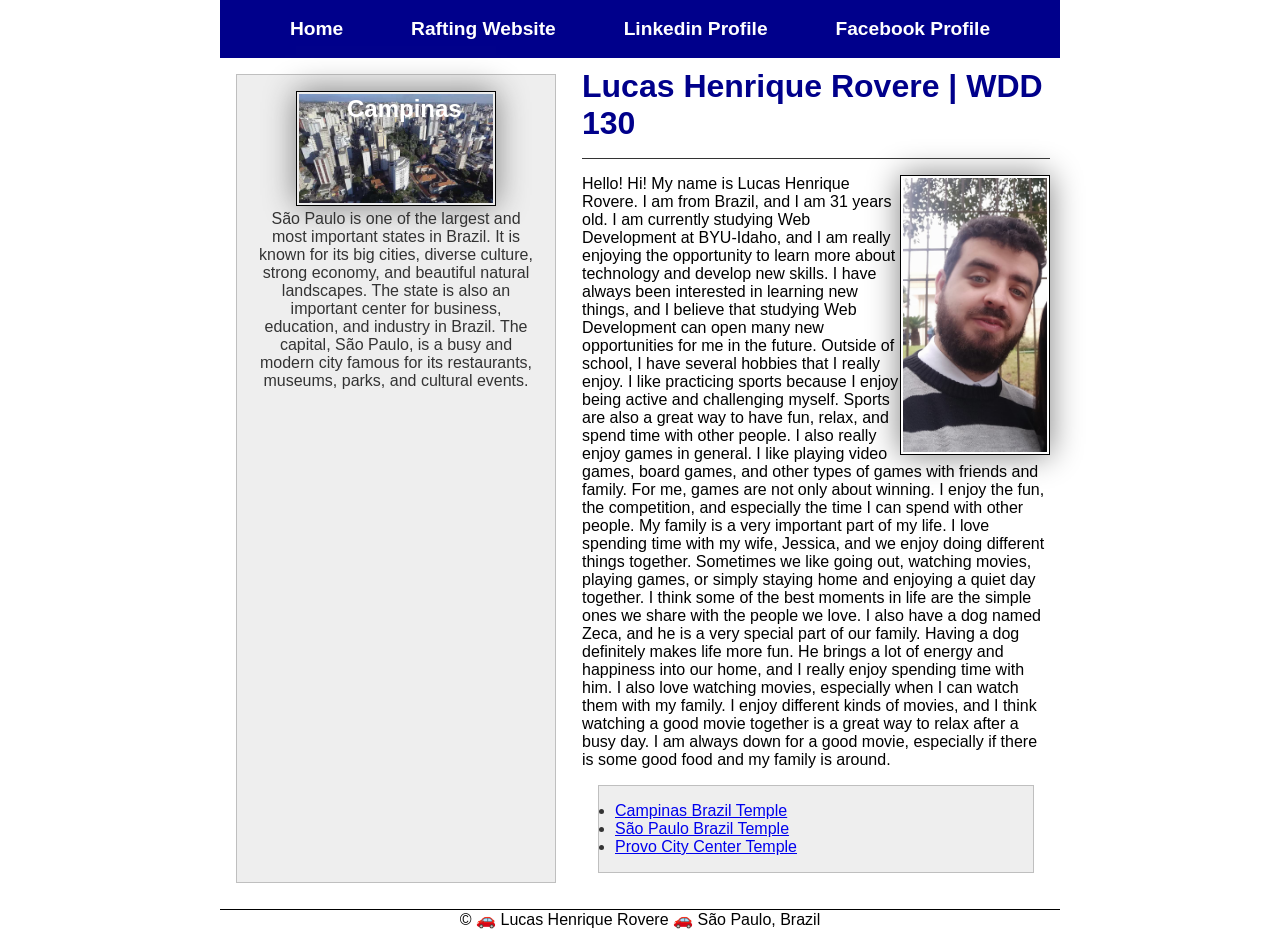
<file: index.html>
<!DOCTYPE html>
<html lang="en">
<head>
    <meta charset="UTF-8">
    <meta name="viewport" content="width=device-width, initial-scale=1.0">
    <title>Lucas Henrique Rovere | WDD 130</title>
    <meta name="description" content="Personal website of Lucas Henrique Rovere, a Web Development student at BYU-Idaho.">
    <meta name="author" content="Lucas Henrique Rovere">
    <link rel="stylesheet" href="styles/styles.css">
</head>
<body>
    <header>
<nav>
    <a href="#">Home</a>
    <a href="wwr/">Rafting Website</a>
    <a href="https://www.linkedin.com/feed/">Linkedin Profile</a>
    <a href="https://facebook.com.">Facebook Profile</a>
    
</nav>
    </header>
    <div class="grid">
        <main>
            <h1>Lucas Henrique Rovere | WDD 130</h1>
            <img src="images/profile.jpg" alt="Lucas Henrique Rovere">
            <p>
                Hello! Hi! My name is Lucas Henrique Rovere. I am from Brazil, and I am 31 years old. I am currently studying Web Development at BYU-Idaho, and I am really enjoying the opportunity to learn more about technology and develop new skills. I have always been interested in learning new things, and I believe that studying Web Development can open many new opportunities for me in the future.
                Outside of school, I have several hobbies that I really enjoy. I like practicing sports because I enjoy being active and challenging myself. Sports are also a great way to have fun, relax, and spend time with other people. I also really enjoy games in general. I like playing video games, board games, and other types of games with friends and family. For me, games are not only about winning. I enjoy the fun, the competition, and especially the time I can spend with other people.
                My family is a very important part of my life. I love spending time with my wife, Jessica, and we enjoy doing different things together. Sometimes we like going out, watching movies, playing games, or simply staying home and enjoying a quiet day together. I think some of the best moments in life are the simple ones we share with the people we love.
                I also have a dog named Zeca, and he is a very special part of our family. Having a dog definitely makes life more fun. He brings a lot of energy and happiness into our home, and I really enjoy spending time with him.
                I also love watching movies, especially when I can watch them with my family. I enjoy different kinds of movies, and I think watching a good movie together is a great way to relax after a busy day. I am always down for a good movie, especially if there is some good food and my family is around.

            </p>

            <ul class="box">
                <li>
                    <a href="https://www.churchofjesuschrist.org/temples/details/campinas-brazil-temple?lang=eng" target= "_blank">Campinas Brazil Temple </a>
                </li>

                <li>
                    <a href="https://www.churchofjesuschrist.org/temples/details/sao-paulo-brazil-temple?lang=eng" target="_blank" >São Paulo Brazil Temple </a>
                </li>

                <li>
                    <a href="https://www.churchofjesuschrist.org/temples/details/provo-city-center-temple?lang=eng" target="_blank" >Provo City Center Temple</a>
                </li>
            </ul>

        </main>
        <aside class="box">
            <h2>Campinas</h2>
            <img src="images/campinas.jpg" alt="View of Campinas city in São Paulo, Brazil" >
            <p> São Paulo is one of the largest and most important states in Brazil. It is known for its big cities, diverse culture, strong economy, and beautiful natural landscapes. The state is also an important center for business, education, and industry in Brazil. The capital, São Paulo, is a busy and modern city famous for its restaurants, museums, parks, and cultural events.</p>
        </aside>
    </div>
    <footer>
<p>© 🚗 Lucas Henrique Rovere 🚗 São Paulo, Brazil</p>
    </footer>


</body>
</html>
</file>
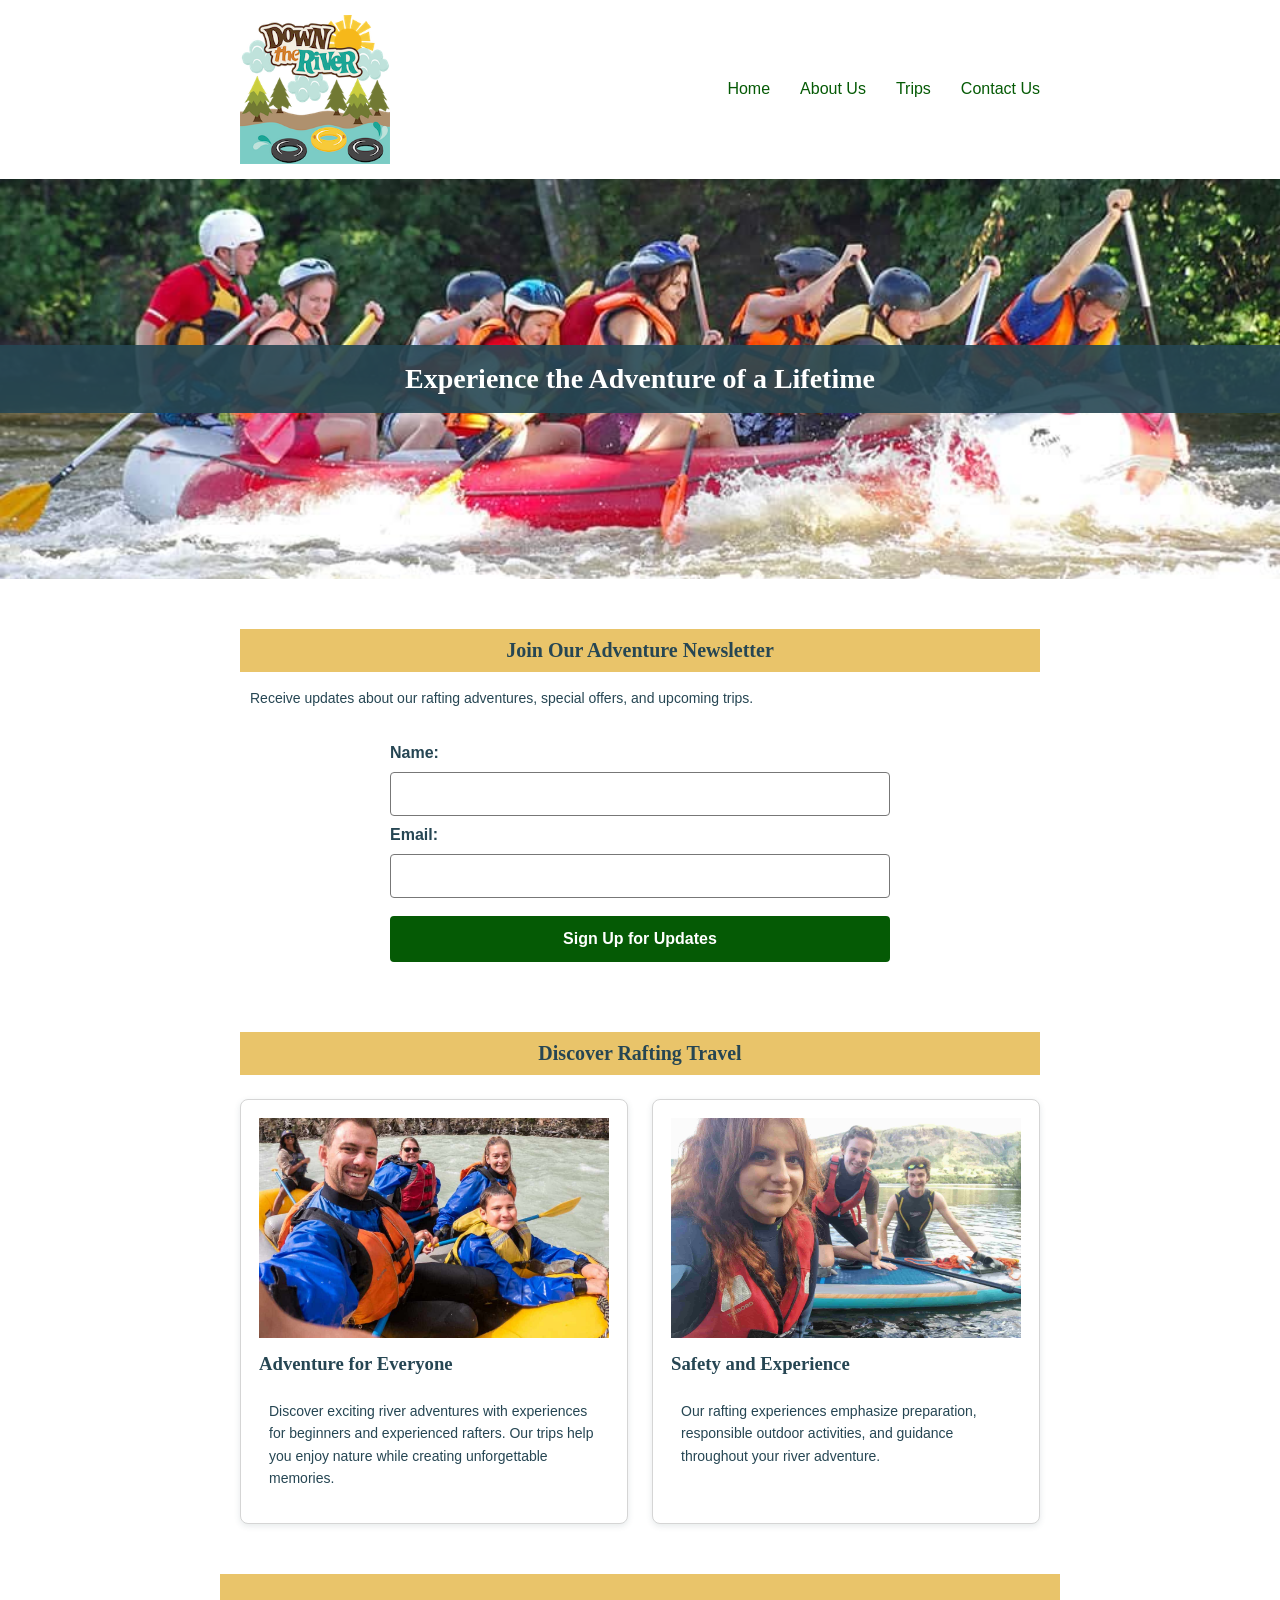
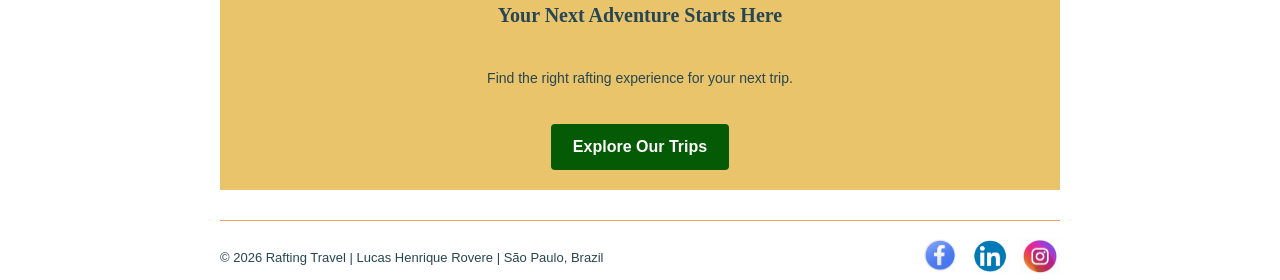
<file: wwr/index.html>
<!DOCTYPE html>
<html lang="en">

<head>
    <meta charset="UTF-8">
    <meta name="viewport" content="width=device-width, initial-scale=1.0">

    <title>Home | Rafting Travel</title>

    <meta name="description"
        content="Discover exciting white water rafting adventures with Rafting Travel. Explore our trips and plan your next river adventure.">

    <meta name="author" content="Lucas Henrique Rovere">

    <link rel="stylesheet" href="styles/rafting.css">
</head>

<body>

    <header>
        <img src="images/rafting-icon.png" alt="Rafting Travel logo">

        <nav>
            <ul>
                <li><a href="index.html">Home</a></li>
                <li><a href="about.html">About Us</a></li>
                <li><a href="trips.html">Trips</a></li>
                <li><a href="contact.html">Contact Us</a></li>
            </ul>
        </nav>
    </header>

        <!-- Hero section -->
<div class="hero">
    <img src="images/rafting-home.jpg"
        alt="A group enjoying a white water rafting adventure">

    <h1>Experience the Adventure of a Lifetime</h1>
</div>

<main>

        <!-- Newsletter section -->
        <section class="newsletter">
            <h2>Join Our Adventure Newsletter</h2>

            <p>
                Receive updates about our rafting adventures,
                special offers, and upcoming trips.
            </p>

            <form action="#" method="get">
                <label for="newsletter-name">Name:</label>
                <input type="text" id="newsletter-name"
                    name="name" autocomplete="name" required>

                <label for="newsletter-email">Email:</label>
                <input type="email" id="newsletter-email"
                    name="email" autocomplete="email" required>

                <button type="submit">Sign Up for Updates</button>
            </form>
        </section>

        <!-- Company content -->
        <section class="home-content">
            <h2>Discover Rafting Travel</h2>

            <div class="home-grid">

                <article>
                    <img src="images/employee1.jpg"
                        alt="A rafting guide ready to lead an adventure">

                    <h3>Adventure for Everyone</h3>

                    <p>
                        Discover exciting river adventures with
                        experiences for beginners and experienced
                        rafters. Our trips help you enjoy nature
                        while creating unforgettable memories.
                    </p>
                </article>

                <article>
                    <img src="images/employee2.jpg"
                        alt="A rafting guide helping keep visitors safe">

                    <h3>Safety and Experience</h3>

                    <p>
                        Our rafting experiences emphasize preparation,
                        responsible outdoor activities, and guidance
                        throughout your river adventure.
                    </p>
                </article>

            </div>
        </section>

        <!-- Call to action -->
        <section class="home-cta">
            <h2>Your Next Adventure Starts Here</h2>

            <p>
                Find the right rafting experience for your next trip.
            </p>

            <a href="trips.html" class="cta-button">
                Explore Our Trips
            </a>
        </section>

    </main>

    <footer>
        <p>© 2026 Rafting Travel | Lucas Henrique Rovere | São Paulo, Brazil</p>

        <nav class="socialmedia">
            <a href="https://facebook.com">
                <img src="images/facebook.jpg" alt="Facebook">
            </a>

            <a href="https://linkedin.com">
                <img src="images/linkedin.jpg" alt="LinkedIn">
            </a>

            <a href="https://instagram.com">
                <img src="images/instagram.jpg" alt="Instagram">
            </a>
        </nav>
    </footer>

</body>

</html>
</file>
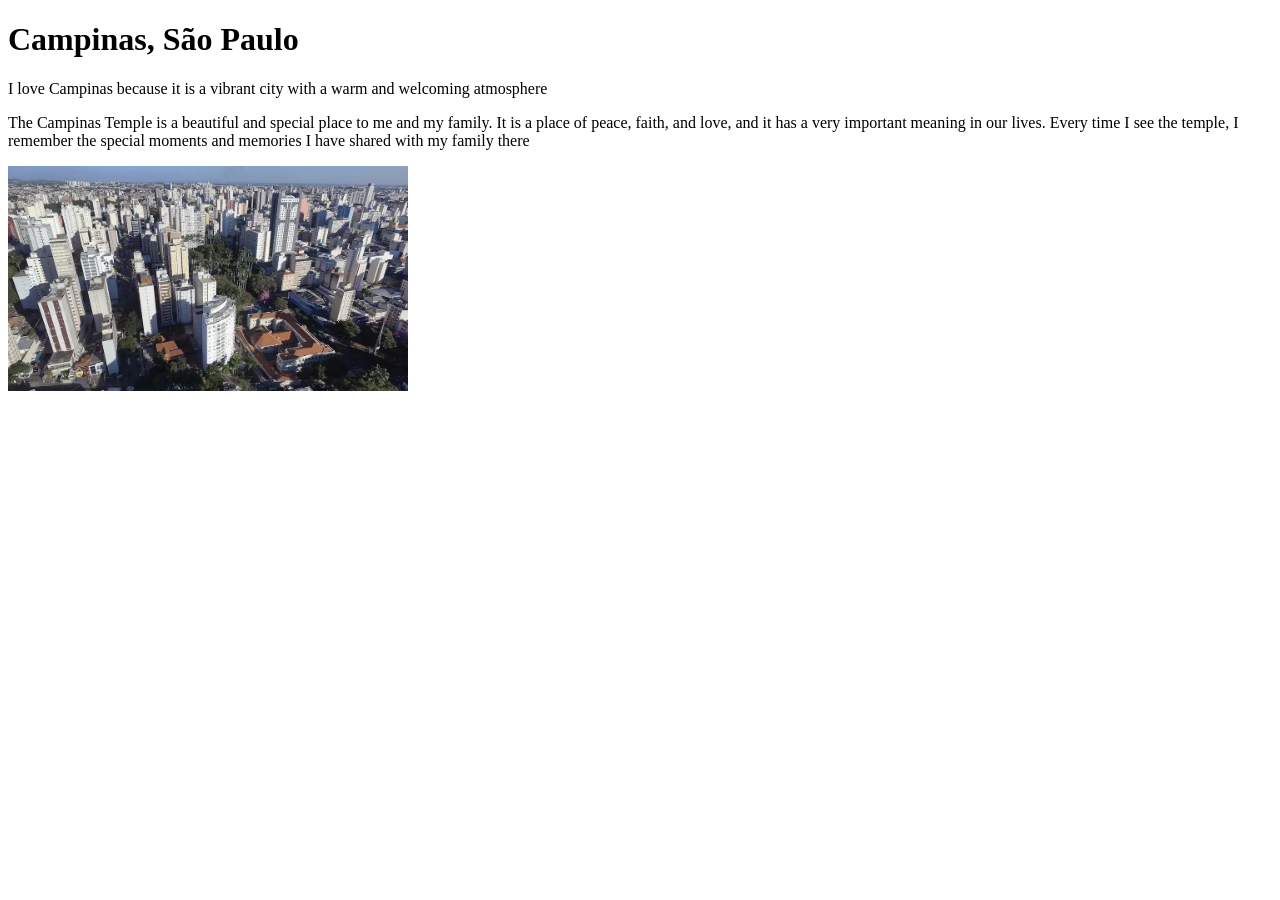
<file: week01/Favorite-city.html>
<!DOCTYPE html>
<html lang="en">

<head>
    <meta charset="UTF-8">
    <meta name="viewport" content="width=device-width, initial-scale=1.0">
    <title>Wdd130 | My Favorite City</title>
</head>

<body>
    <h1>
        Campinas, São Paulo
    </h1>
    <p>
        I love Campinas because it is a vibrant city with a warm and welcoming atmosphere
    </p>
    <p>
        The Campinas Temple is a beautiful and special place to me and my family. It is a place of
        peace,
        faith, and love, and it has a very important meaning in our lives. Every time I see the
        temple, I
        remember the special moments and memories I have shared with my family there
    </p>
    <img src="images/Campinas.webp" alt="Campinas São Paulo" width="400">
</body>

</html>
</file>
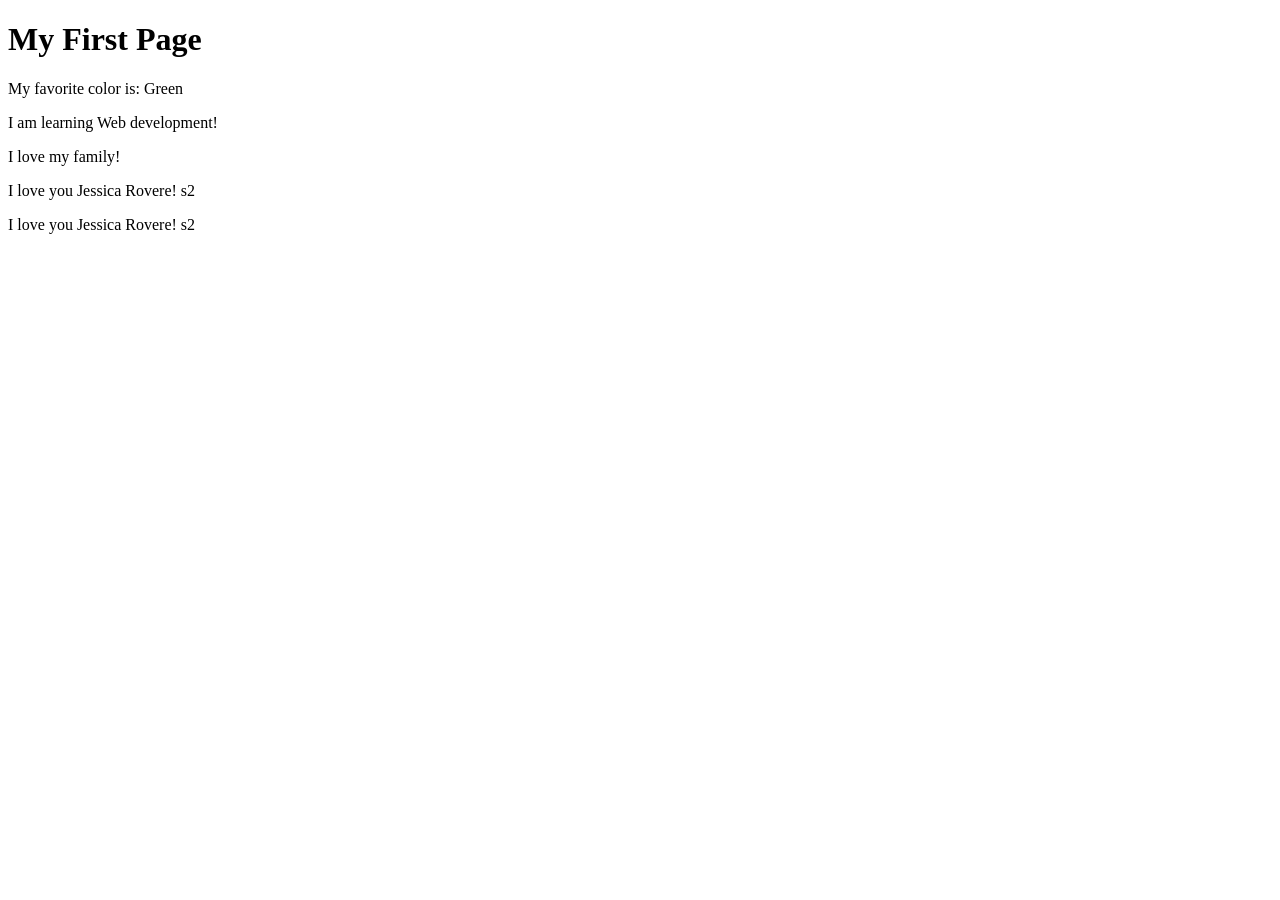
<file: week01/first-page.html>
<!DOCTYPE html>
<html lang="en">

<head>
    <meta charset="UTF-8">
    <meta name="viewport" content="width=device-width, initial-scale=1.0">
    <title>My First Page</title>
</head>

<body>
    <h1>My First Page</h1>
    <p>My favorite color is: Green </p>
    <p>I am learning Web development! </p>
    <p>I love my family! </p>
    <p>I love you Jessica Rovere! s2 </p>
    <p>I love you Jessica Rovere! s2 </p>
</body>

</html>
</file>
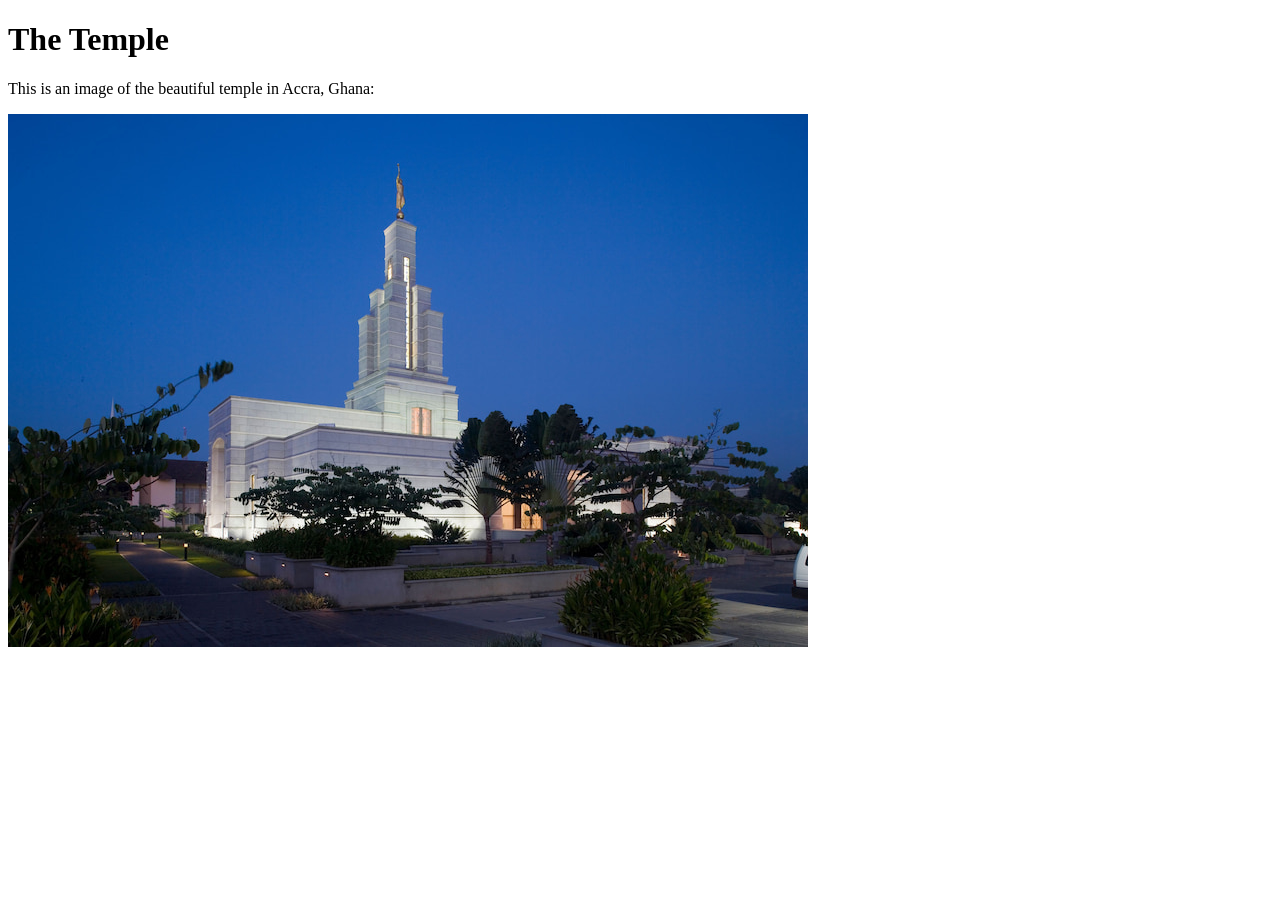
<file: week01/images-solution.html>
<!DOCTYPE html>
<html lang="en">
<head>
    <meta charset="UTF-8">
    <meta name="viewport" content="width=device-width, initial-scale=1.0">
    <title>Temple Image</title>
</head>
<body>
    <h1>The Temple</h1>
    <p>This is an image of the beautiful temple in Accra, Ghana:</p>
    <img src="images/temple-small.jpg" alt="The Accra Ghana Temple">
    
</body>
</html>
</file>
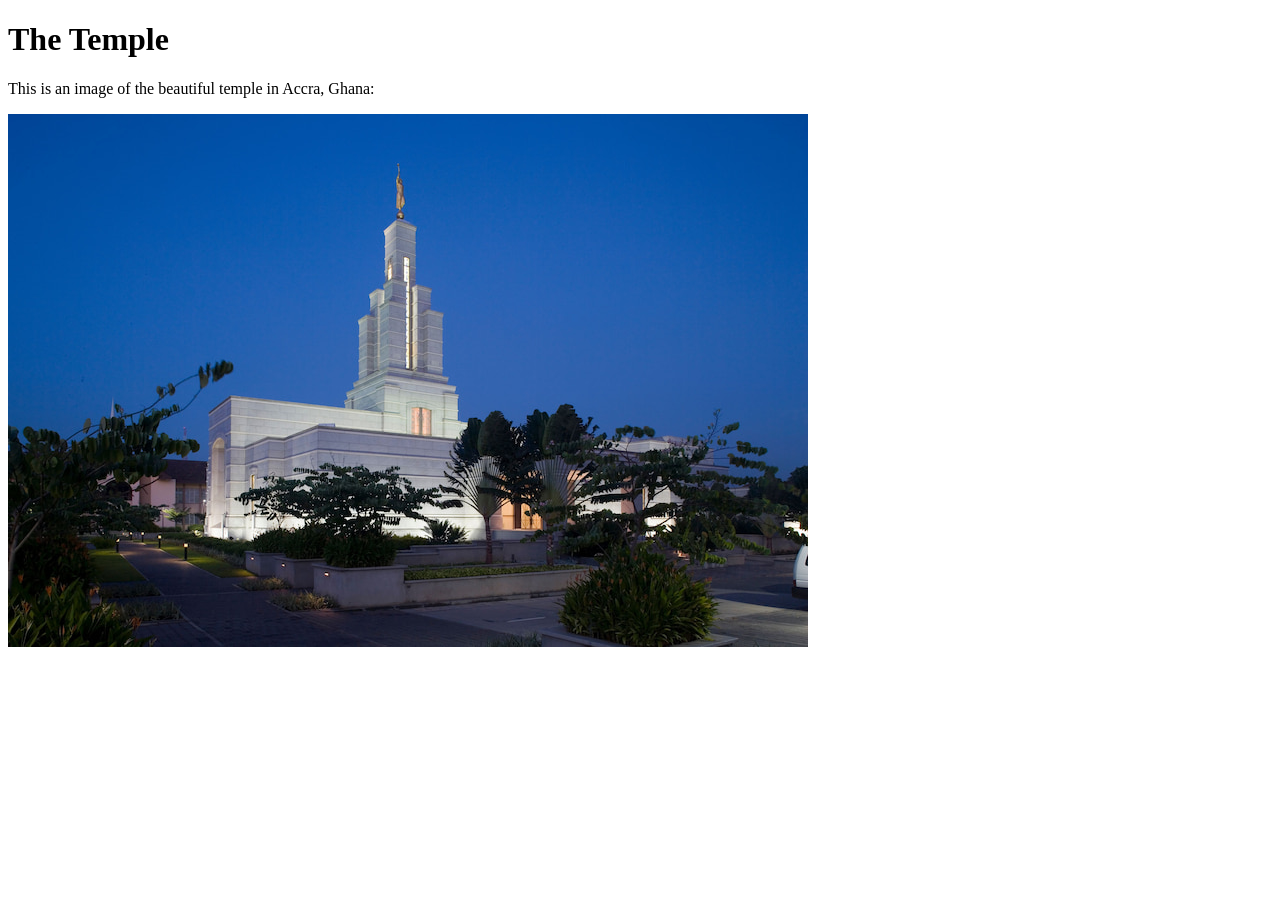
<file: week01/images.html>
<!DOCTYPE html>
<html lang="en">

<head>
    <meta charset="UTF-8">
    <meta name="viewport" content="width=device-width, initial-scale=1.0">
    <title>Temple Image</title>
</head>

<body>
    <h1>The Temple</h1>
    <p>This is an image of the beautiful temple in Accra, Ghana:</p>
    <img src="images/temple-small.jpg" alt="The Accra Ghana Temple">

</body>

</html>
</file>
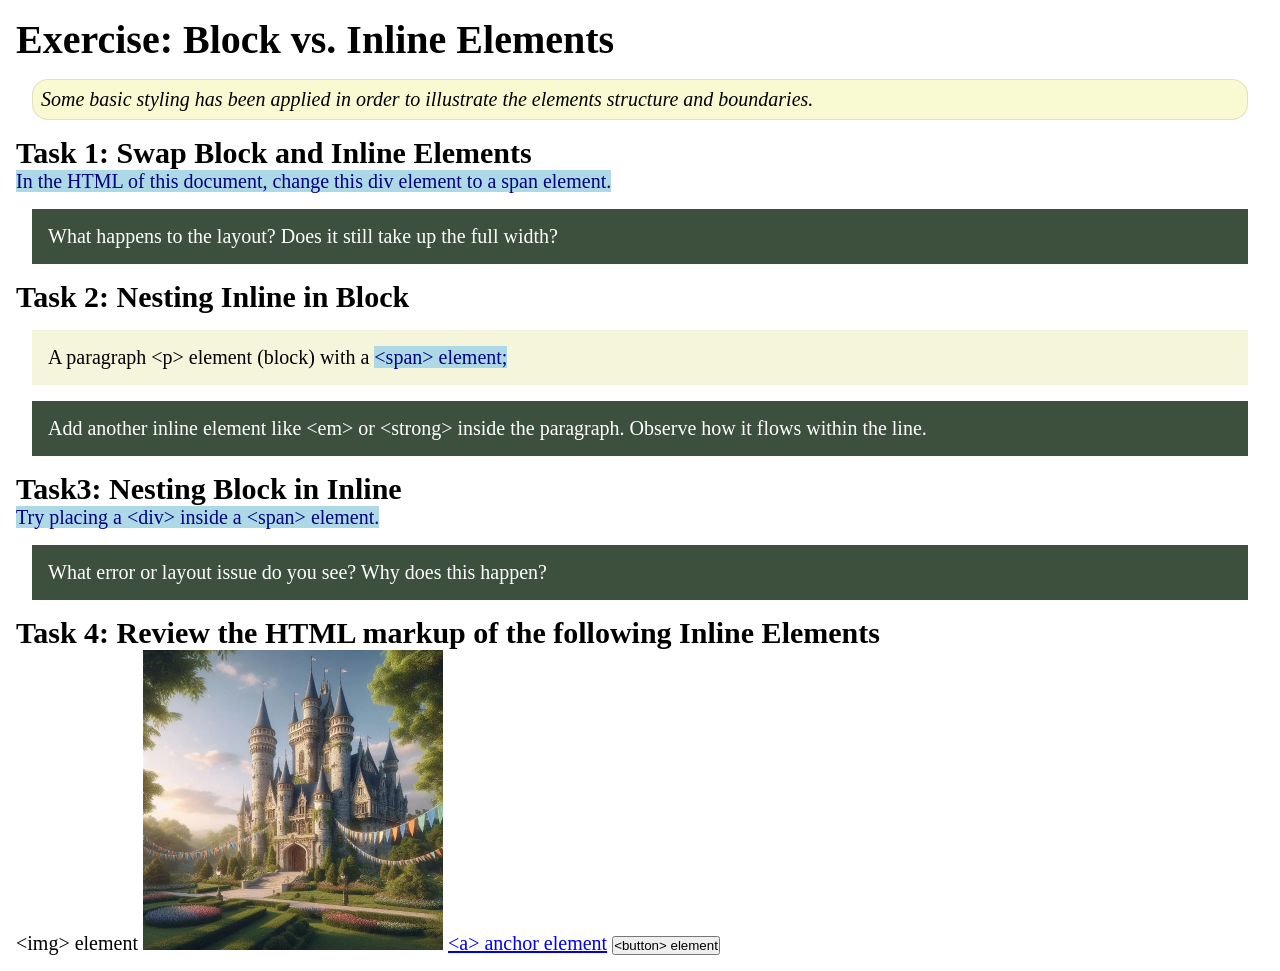
<file: week02/block-vs-inline.html>
<!DOCTYPE html>
<html lang="en">

<head>
    <meta charset="UTF-8">
    <meta name="viewport" content="width=device-width, initial-scale=1.0">
    <title>Exercise: Block vs. Inline Elements</title>
    <link rel="stylesheet" href="styles/block-vs-inline.css">
</head>

<body>
    <main>
        <h1>Exercise: Block vs. Inline Elements</h1>
        <p class="note">Some basic styling has been applied in order to illustrate the elements structure and
            boundaries.</p>

        <h2>Task 1: Swap Block and Inline Elements</h2>
        <span>In the HTML of this document, change this div element to a span element.</span>

        <p class="question">What happens to the layout? Does it still take up the full width?</p>

        <h2>Task 2: Nesting Inline in Block</h2>
        <p>A paragraph &lt;p&gt; element (block) with a <span>&lt;span&gt; element;</span></p>
        <p class="question">Add another inline element like &lt;em&gt; or &lt;strong&gt; inside the paragraph. Observe
            how it flows within the line.</p>

        <h2>Task3: Nesting Block in Inline</h2>
        <span>Try placing a &lt;div&gt; inside a &lt;span&gt; element.</span>
            <p class="question">What error or layout issue do you see? Why does this happen?</p>


            <h2>Task 4: Review the HTML markup of the following Inline Elements</h2>
        &lt;img&gt; element
        <img src="images/castle.webp" alt="placeholder image (images are inline)" width="300" height="300">
        <a href="https://churchofjesuschrist.org">&lt;a&gt; anchor element</a>
        <button type="button">&lt;button&gt; element</button>
    </main>
</body>

</html>
</file>
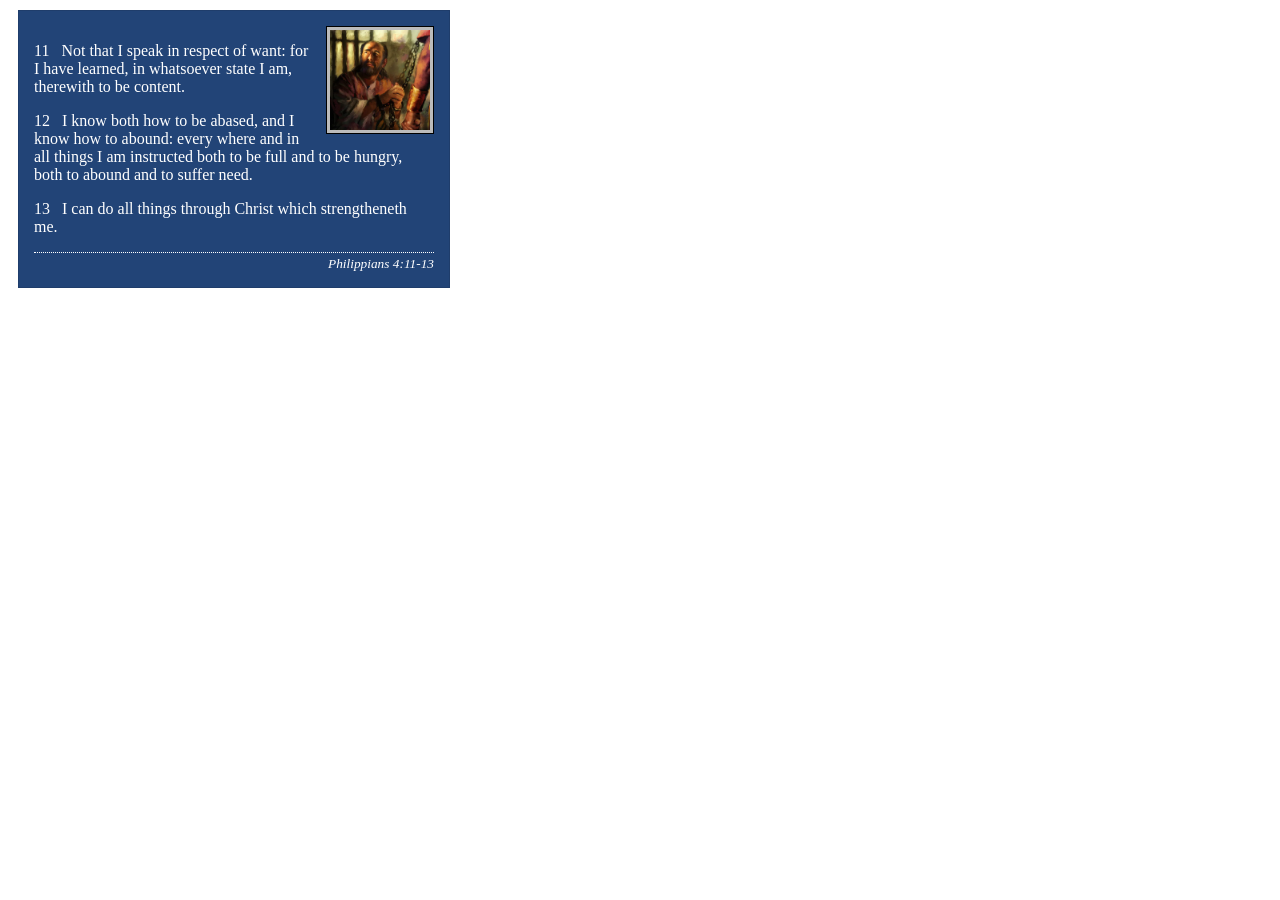
<file: week02/box-model-solution.html>
<!DOCTYPE html>
<html lang="en">
<head>
    <meta charset="UTF-8">
    <meta name="viewport" content="width=device-width, initial-scale=1.0">
    <title>Box Model Activity</title>
    <link rel="stylesheet" href="styles/box-model-solution.css">
</head>
<body>
    <main>
        <div class="callout">
            <img src="images/apostle-paul-imprisoned.webp" alt="Paul the Apostle - Imprisoned in Rome" width="200" height="200">
            <blockquote>
                <p>11 &nbsp; Not that I speak in respect of want: for I have learned, in whatsoever state I am, therewith to be content.</p>
                <p>12 &nbsp; I know both how to be abased, and I know how to abound: every where and in all things I am instructed both to be full and to be hungry, both to abound and to suffer need.</p>
                <p>13 &nbsp; I can do all things through Christ which strengtheneth me.</p>
            </blockquote>
            <cite>Philippians 4:11-13</cite>
        </div>
    </main>
</body>
</html>
</file>
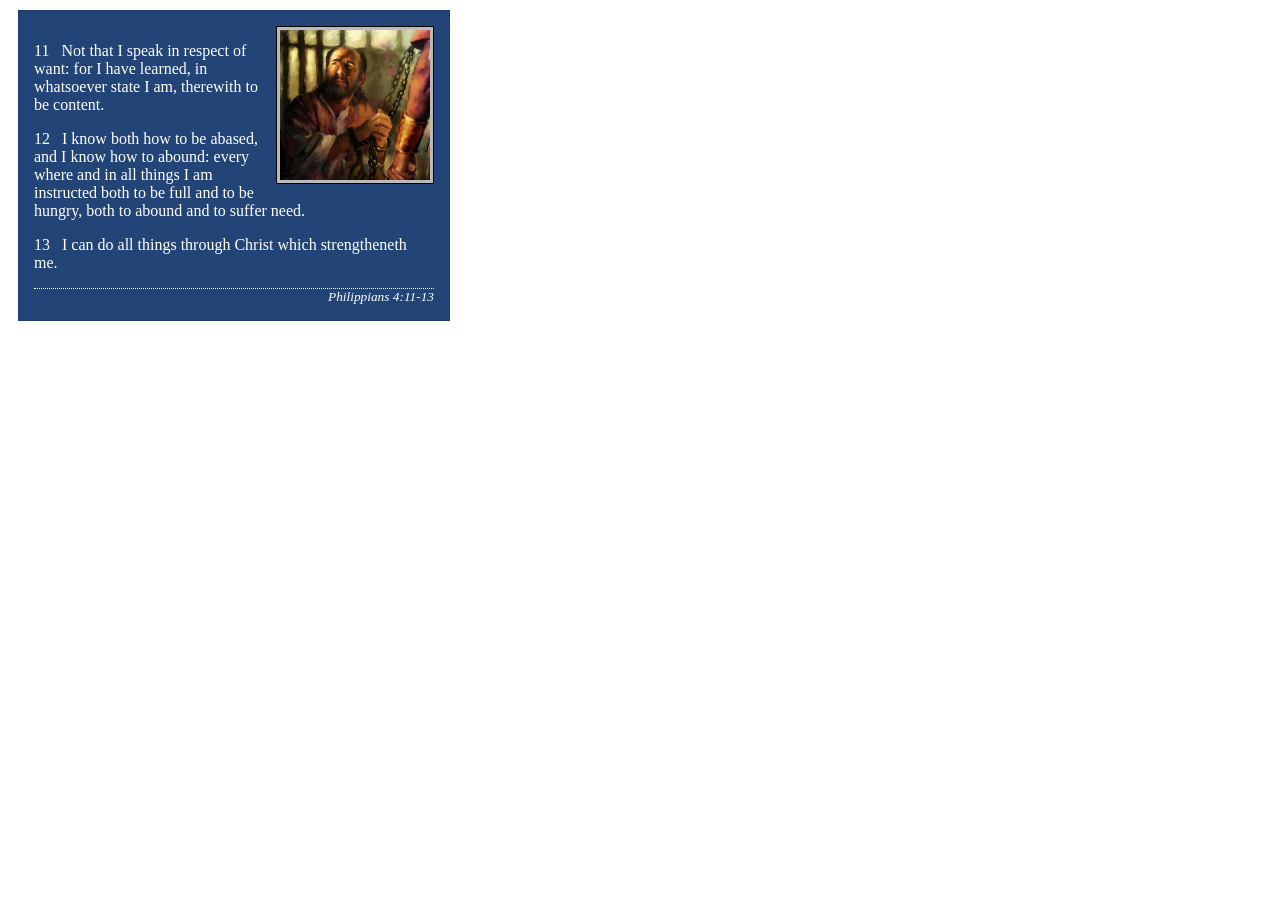
<file: week02/box-model.html>
<!DOCTYPE html>
<html lang="en">
<head>
    <meta charset="UTF-8">
    <meta name="viewport" content="width=device-width, initial-scale=1.0">
    <title>Box Model Activity</title>
    <link rel="stylesheet" href="styles/box-model.css">
</head>
<body>
    <main>
        <div class="callout">
            <img src="images/apostle-paul-imprisoned.webp" alt="Paul the Apostle - Imprisoned in Rome" width="200" height="200">
            <blockquote>
                <p>11 &nbsp; Not that I speak in respect of want: for I have learned, in whatsoever state I am, therewith to be content.</p>
                <p>12 &nbsp; I know both how to be abased, and I know how to abound: every where and in all things I am instructed both to be full and to be hungry, both to abound and to suffer need.</p>
                <p>13 &nbsp; I can do all things through Christ which strengtheneth me.</p>
            </blockquote>
            <cite>Philippians 4:11-13</cite>
        </div>
    </main>
</body>
</html>
</file>
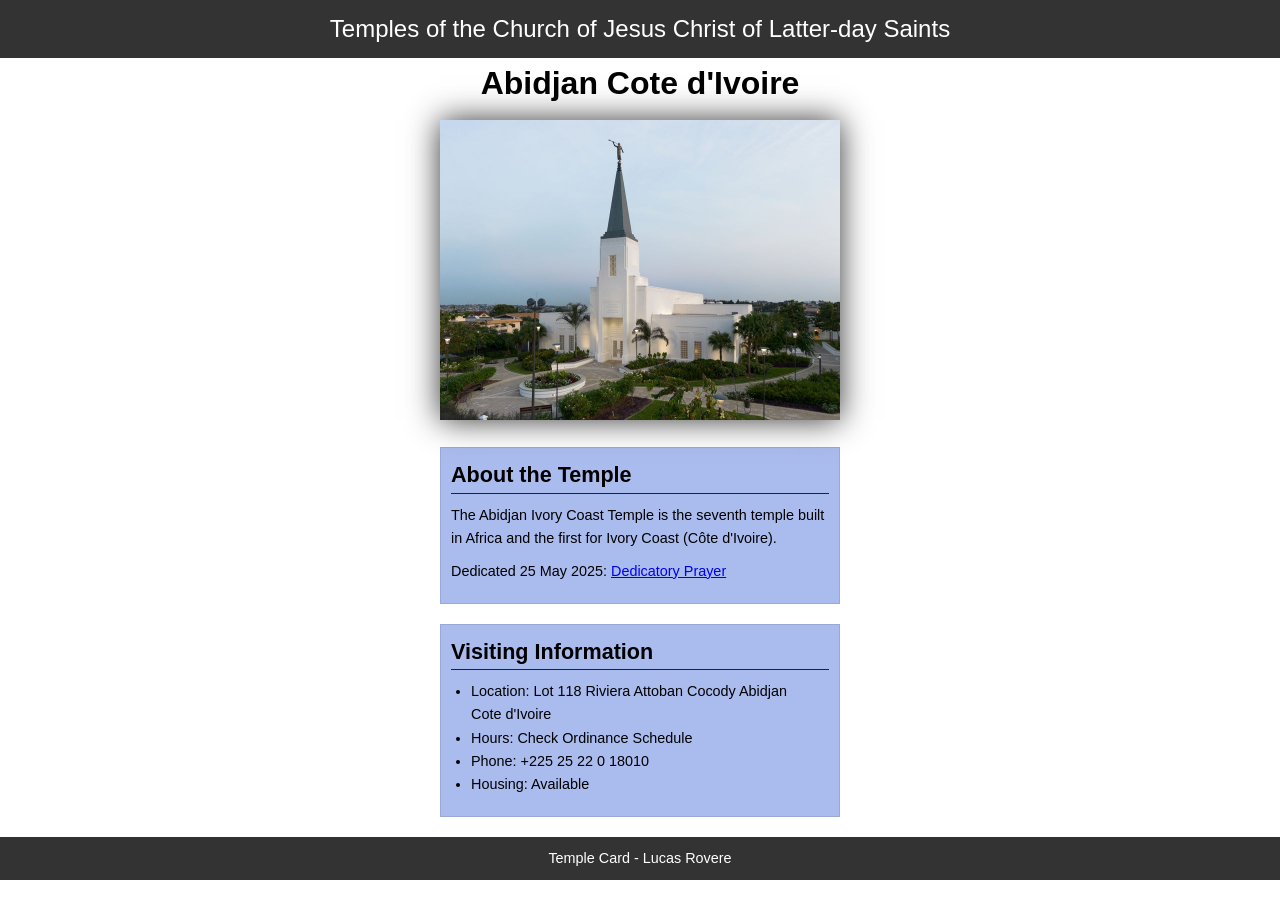
<file: week02/temple.html>
<!DOCTYPE html>
<html lang="en">

<head>
    <meta charset="UTF-8">
    <meta name="viewport" content="width=device-width, initial-scale=1.0">
    <title>Temple Card - Abidjan Cote d'Ivoire</title>
    <link rel="stylesheet" href="styles/temple.css">
    
</style>
</head>

<body>
    <header>
        <p>Temples of the Church of Jesus Christ of Latter-day Saints</p>
    </header>
    <main>
        <h1>Abidjan Cote d'Ivoire</h1>
        <picture>
            <img src="images/abidjan-ivory-coast.jpeg" alt="Abidjan Cote d'Ivoire Temple">
        </picture>
        <section>
            <h2>About the Temple</h2>
            <p>The Abidjan Ivory Coast Temple is the seventh temple built in Africa and the first for Ivory Coast (Côte
                d'Ivoire).</p>
            <p>Dedicated 25 May 2025: <a
                    href="https://www.churchofjesuschrist.org/temples/dedicatory-prayer/abidjan-ivory-coast-temple/2025-05-25?lang=eng"
                    target="_blank" rel="noopener noreferrer">Dedicatory Prayer</a></p>
        </section>
        <section>
            <h2>Visiting Information</h2>
            <ul>
                <li>Location: Lot 118 Riviera Attoban Cocody Abidjan Cote d'Ivoire</li>
                <li>Hours: Check Ordinance Schedule</li>
                <li>Phone: +225 25 22 0 18010</li>
                <li>Housing: Available</li>
            </ul>
        </section>
    </main>
    <footer>
        <p>Temple Card - Lucas Rovere</p>
    </footer>
</body>

</html>
</file>
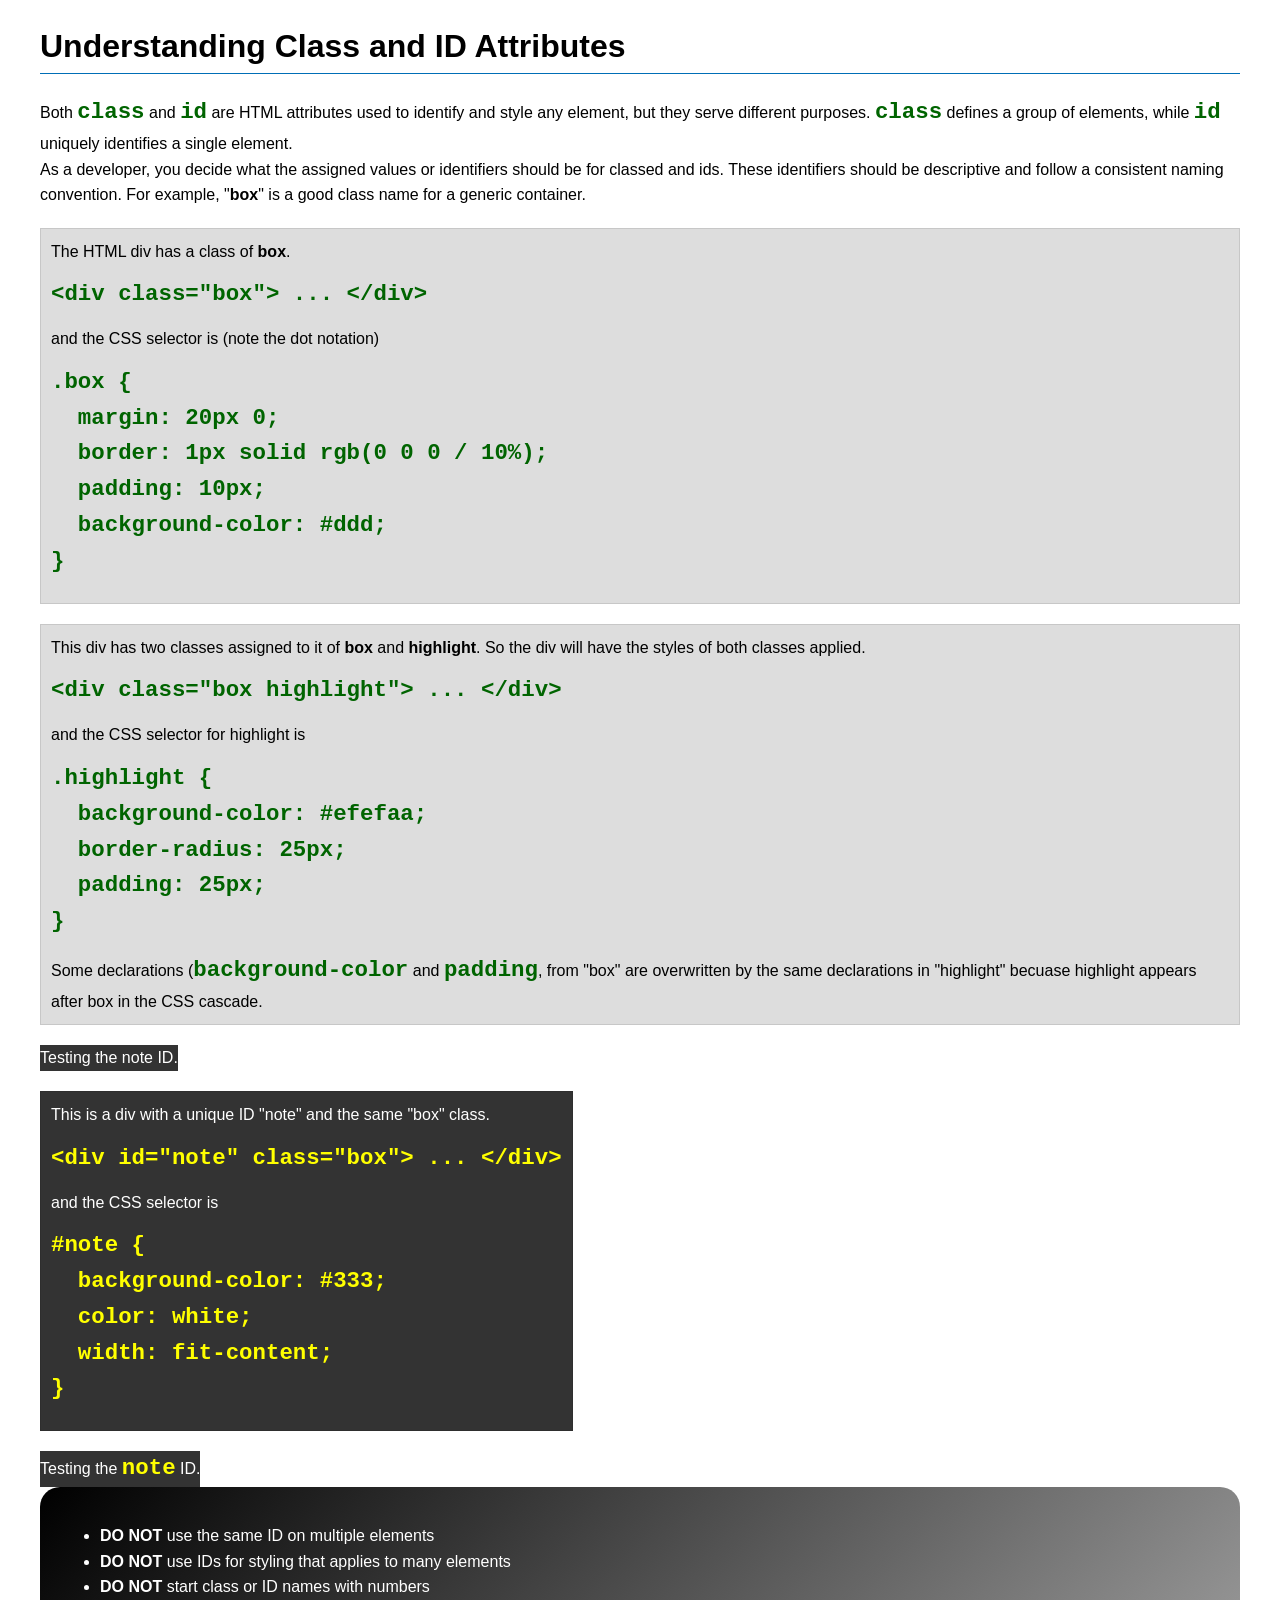
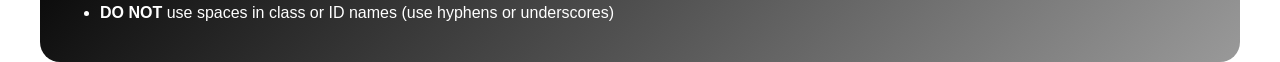
<file: week03/class-and-id.html>
<!DOCTYPE html>
<html lang="en">

<head>
    <meta charset="UTF-8">
    <meta name="viewport" content="width=device-width, initial-scale=1.0">
    <title>Class vs ID Attributes</title>
    <link rel="stylesheet" href="styles/class-and-id.css">
</head>

<body>
    <h1>Understanding Class and ID Attributes</h1>
    <p>Both <code>class</code> and <code>id</code> are HTML attributes used to identify and style any element, but they
        serve different purposes. <code>class</code> defines a group of elements, while <code>id</code> uniquely
        identifies a single element.</p>
    <p>As a developer, you decide what the assigned values or identifiers should be for classed and ids. These
        identifiers should be
        descriptive and follow a consistent naming convention. For example, "<strong>box</strong>" is a good class name
        for a generic container.</p>
    <div class="box">
        <p>The HTML div has a class of <strong>box</strong>.</p>
        <pre><code class="html">&lt;div class="box"&gt; ... &lt;/div&gt;</code></pre>
        and the CSS selector is (note the dot notation)
        <pre><code class="css">.box {
  margin: 20px 0;
  border: 1px solid rgb(0 0 0 / 10%);
  padding: 10px;
  background-color: #ddd; 
}</code></pre>
    </div>

<div class="box">
        <p>This div has two classes assigned to it of <strong>box</strong> and <strong>highlight</strong>. So the div
            will have the styles of both classes applied.</p>
        <pre><code class="html">&lt;div class="box highlight"&gt; ... &lt;/div&gt;</code></pre>
        and the CSS selector for highlight is
        <pre><code class="css">.highlight {
  background-color: #efefaa;
  border-radius: 25px;
  padding: 25px;
}</code></pre>
<p>Some declarations (<code>background-color</code> and <code>padding</code>, from "box" are overwritten by the same declarations in "highlight" becuase highlight appears after box in the CSS cascade.</p>
    </div>

<div id="note">
  <p>Testing the note ID.</p>
</div>

    <div id="note" class="box">
        <p>This is a div with a unique ID "note" and the same "box" class.</p>
        <pre><code class="html">&lt;div id="note" class="box"&gt; ... &lt;/div&gt;</code></pre>
        and the CSS selector is
        <pre><code class="css">#note {
  background-color: #333;
  color: white;
  width: fit-content;
}</code></pre>
    </div>

    <div id="note">
        <p>Testing the <code>note</code> ID.</p>
    </div>

    <section id="best-practice">
        <ul>
            <li><strong>DO NOT</strong> use the same ID on multiple elements</li>
            <li><strong>DO NOT</strong> use IDs for styling that applies to many elements</li>
            <li><strong>DO NOT</strong> start class or ID names with numbers</li>
            <li><strong>DO NOT</strong> use spaces in class or ID names (use hyphens or underscores)</li>
        </ul>
    </section>




</body>

</html>
</file>
<file: styles/styles.css>
* {
  margin: 0;
  padding: 0;
  box-sizing: border-box;
}

:root {
  --heading-background-color: #f06;
  --heading-text-color: #333;
  --heading-font: 'Montserrat', Helvetica, sans-serif;
  --padding: 1rem;
  --border: 1px solid rgb(0 0 0 / 0.1);
  --dark-blue: darkblue;
  --white: white;
  --black: #000;
  --gray: gray;
  --light-gray: #eee;
}

body {
  font-family: Arial, Helvetica, sans-serif;
}

header, footer, .grid {
  max-width: 840px;
  margin: 0 auto;
}

.grid {
  display: grid;
  grid-template-columns: 1fr 2fr;
}

main {
  padding: 10px;
}

nav {
  background-color: var(--dark-blue);
  padding: 10px;
  display: flex;
  justify-content: space-evenly;
  align-items: center;
}

nav a {
  color: var(--white);
  display: block;
  padding: 20px;
  text-decoration: none;
  padding: 0.5rem;
  font-size: 1.2rem;
  font-weight: 700;
}

h1 {
  color: var(--dark-blue);
  border-bottom: 1px solid #333;
  padding-bottom: 1rem;
  margin-bottom: 1rem;

}

img {
  width: 150px;
  height: auto;
  border: 1px solid var(--black);
  padding: 2px;
  box-shadow: 0 0 30px var(--gray);
}

p {
  padding: 0;
}

main {
  max-width: 840px;
  padding: 10px;
}

main img {
  width: 150px;
  height: auto;
  border: 1px solid var(--black);
  padding: 2px;
  box-shadow: 0 0 30px var(--gray);
  float: right;
}

aside {
  width: 20rem;
  text-align: center;
  position: relative;
  grid-column: 1;
  grid-row: 1;
}

aside h2 {
  position: absolute;
  top: 20px;
  left: 110px;
  color: white;
  
}

aside img {
  width: 200px;
  height: auto;
}

footer {
  margin-top: 10px;
  border-top: 1px solid var(--black);
  text-align: center;
}

/* Class selectors */
.box {
  margin: 1rem;
  padding: var(--padding);
  border: 1px solid rgb(0 0 0 / 0.2);
  background-color: var(--light-gray);
  color: var(--heading-text-color);

}
</file>
<file: wwr/styles/rafting.css>
:root {
    --primary-color: #055a05;
    --secondary-color: #f4a261;
    --accent1-color: #264653;
    --accent2-color: #e9c46a;
    --heading-font: "Times New Roman", "Georgia", serif;
    --body-font: Arial, Helvetica, sans-serif;
}

* {
    margin: 0;
    padding: 0;
    box-sizing: border-box;
}

body {
    font-family: var(--body-font);
    color: var(--accent1-color);
}

header,
main,
footer {
    max-width: 840px;
    width: 100%;
    margin: 0 auto;
}

.hero {
    position: relative;
    width: 100%;
    overflow: hidden;
}

.hero > img {
    display: block;
    width: 100%;
    height: 350px;
    object-fit: cover;
    object-position: center;
}

h1,
h2 {

    font-family: var(--heading-font);
}

header {
    display: grid;
    grid-template-columns: 150px 1fr;
    align-items: center;
    padding: 15px 20px;
}

header > img {
    width: 150px;
}

header nav {
    margin: 0;
    padding: 0;
}

header nav ul {
    display: flex;
    justify-content: flex-end;
    list-style: none;
    gap: 30px;
}

header nav a {
    text-decoration: none;
    color: var(--primary-color);
}

.hero {
    position: relative;
}

.hero > img {
    display: block;
    width: 100%;
    height: auto;
}

.hero h1 {
    position: absolute;
    top: 18px;
    left: 0;
    width: 100%;
    padding: 12px;
    text-align: center;
    color: white;
    background-color: rgba(38, 70, 83, 0.90);
    font-family: var(--heading-font);
    font-size: 26px;
}

.hero article {
    position: absolute;
    bottom: 18px;
    left: 0;
    width: 100%;
    min-height: 100px;
    padding: 18px;
    background-color: rgba(38, 70, 83, 0.90);
    color: white;
    margin: 0;
}

.hero article img {
    float: right;
    width: 125px;
    height: 80px;
    object-fit: cover;
    margin-left: 20px;
}

.hero article p {
    margin: 0;
    padding: 8px 0 0 0;
    font-size: 14px;
    line-height: 1.3;
}

section {
    margin-top: 18px;
    padding: 0;
}

section h2 {
    padding: 10px;
    text-align: center;
    color: var(--accent1-color);
    background-color: var(--accent2-color);
    font-family: var(--heading-font);
    font-size: 20px;
}

section p {
    margin: 0;
    padding: 15px 10px;
    font-size: 14px;
    line-height: 1.3;
}

.history-content {
    display: flex;
    align-items: center;
    gap: 20px;
}

.history-content p {
    flex: 1;
}

.history-content img {
    width: 200px;
    height: 150px;
    object-fit: cover;
}

.adventure {
    margin-top: 10px;
}

.adventure h2 {
    padding: 10px;
}

.adventure-gallery {
    display: flex;
    justify-content: space-between;
    gap: 15px;
}

.adventure-gallery figure {
    flex: 1;
    text-align: center;
}

.adventure-gallery img {
    width: 100%;
    height: 120px;
    object-fit: cover;
}

.adventure-gallery figcaption {
    margin-top: 5px;
    font-size: 13px;
}

footer {
    margin-top: 15px;
    padding-top: 15px;
    border-top: 1px solid var(--secondary-color);
    display: flex;
    justify-content: space-between;
    align-items: center;
}

footer p {
    margin: 0;
    padding: 0;
    font-size: 13px;
}

.socialmedia {
    margin: 0;
    padding: 0;
    display: flex;
    gap: 10px;
}

.socialmedia a {
    text-decoration: none;
}

.socialmedia img {
    width: 40px;
    height: 40px;
    object-fit: contain;
}

.contact-info {
    display: grid;
    grid-template-columns: 1fr 300px;
    gap: 20px;
    align-items: center;
    margin-top: 20px;
}

.contact-info iframe {
    border: 0;
    width: 300px;
    height: 200px;
}

.contact-layout {
    display: grid;
    grid-template-columns: 1fr;
    gap: 20px;
    margin-top: 20px;
}

.employees {
    margin-top: 20px;
}

.employee-gallery {
    display: flex;
    justify-content: space-between;
    gap: 20px;
}

.employee-gallery figure {
    flex: 1;
    text-align: center;
}

.employee-gallery img {
    width: 100%;
    height: 150px;
    object-fit: cover;
}

.employee-gallery figcaption {
    margin-top: 5px;
    font-size: 14px;
}

.contact-form {
    margin-top: 0;
}

.contact-form form {
    display: flex;
    flex-direction: column;
    gap: 8px;
    padding: 15px;
}

.contact-form input[type="text"],
.contact-form input[type="email"],
.contact-form textarea {
    padding: 8px;
}

.contact-form textarea {
    height: 100px;
}

.contact-form button {
    width: 150px;
    padding: 10px;
    background-color: var(--primary-color);
    color: white;
    border: none;
}

/* Home page */

.hero {
    width: 100%;
    overflow: hidden;
}

.hero > img {
    width: 100%;
    height: 400px;
    object-fit: cover;
}

.hero h1 {
    position: absolute;
    top: 50%;
    left: 0;
    transform: translateY(-50%);
    width: 100%;
    padding: 18px 12px;
    text-align: center;
    color: #ffffff;
    background-color: rgba(38, 70, 83, 0.90);
    font-family: var(--heading-font);
    font-size: 28px;
}

.newsletter,
.home-content,
.home-cta {
    margin-top: 30px;
    padding: 20px;
}

.newsletter form {
    display: grid;
    grid-template-columns: 1fr;
    gap: 10px;
    max-width: 500px;
    margin: 20px auto 0;
}

.newsletter label {
    font-weight: bold;
}

.newsletter input {
    width: 100%;
    padding: 12px;
    border: 1px solid #777777;
    border-radius: 4px;
    font: inherit;
}

.newsletter button,
.cta-button {
    display: inline-block;
    padding: 12px 20px;
    background-color: var(--primary-color);
    color: white;
    border: 2px solid var(--primary-color);
    border-radius: 4px;
    font: inherit;
    font-weight: bold;
    text-align: center;
    text-decoration: none;
    cursor: pointer;
}

.newsletter button {
    width: 100%;
    margin-top: 8px;
}

.home-grid {
    display: grid;
    grid-template-columns: repeat(2, minmax(0, 1fr));
    gap: 24px;
    margin-top: 24px;
    align-items: stretch;
}

.home-grid article {
    padding: 18px;
    border: 1px solid #d5d5d5;
    border-radius: 8px;
    background-color: #ffffff;
    box-shadow: 0 2px 6px rgba(38, 70, 83, 0.12);
}

.home-grid img {
    display: block;
    width: 100%;
    height: 220px;
    object-fit: cover;
    margin-bottom: 15px;
}

.home-grid h3 {
    margin-bottom: 10px;
    font-family: var(--heading-font);
}

.home-grid p,
.newsletter p,
.home-cta p {
    line-height: 1.6;
}

.home-cta {
    text-align: center;
    background-color: #e9c46a;
    margin-bottom: 30px;
}

.home-cta p {
    margin: 15px 0 20px;
}

.cta-button:hover,
.newsletter button:hover {
    background-color: var(--accent1-color);
    border-color: var(--accent1-color);
}

/* Responsive layout */

@media screen and (max-width: 600px) {
    .hero > img {
        height: 300px;
    }

    .hero h1 {
        font-size: 22px;
    }

    .home-grid {
        grid-template-columns: 1fr;
    }

    header {
        grid-template-columns: 1fr;
        gap: 15px;
    }

    header nav ul {
        flex-wrap: wrap;
        justify-content: center;
        gap: 15px;
    }

    footer {
        flex-direction: column;
        gap: 15px;
        text-align: center;
    }
}

/* Trips page */

.trips-intro {
    margin: 20px 0;
}

.trip-list {
    display: grid;
    grid-template-columns: repeat(3, minmax(0, 1fr));
    align-items: stretch;
    gap: 24px;
    margin: 24px 0;
    width: 100%;
}

.trip-card {
    min-width: 0;
    width: 100%;
    box-sizing: border-box;
    padding: 18px;
    border: 1px solid #d5d5d5;
    border-radius: 8px;
    background-color: #ffffff;
    box-shadow: 0 2px 6px rgba(38, 70, 83, 0.12);
}

.trip-card img {
    display: block;
    width: 100%;
    height: 180px;
    object-fit: cover;
    margin-bottom: 12px;
}

.trip-card h2 {
    margin-bottom: 10px;
}

.trip-card p {
    line-height: 1.5;
}

.trip-table {
    margin: 30px 0;
}

.trip-table table {
    width: 100%;
    border-collapse: collapse;
    margin-top: 15px;
}

.trip-table th,
.trip-table td {
    border: 1px solid #264653;
    padding: 14px;
    text-align: left;
}

.trip-table th {
    background-color: #264653;
    color: #ffffff;
    font-weight: bold;
}

.trip-table tbody tr:nth-child(even) {
    background-color: #f2f2f2;
}

.trip-table tbody tr:hover {
    background-color: #e9c46a;
}

.trips-cta {
    margin: 30px 0;
    padding: 20px;
    text-align: center;
    background-color: #e9c46a;
}

.trips-cta p {
    margin: 12px 0 20px;
}

@media screen and (max-width: 600px) {
    .trip-list {
        grid-template-columns: 1fr;
    }

    .trip-card img {
        height: 200px;
    }

    .trip-table th,
    .trip-table td {
        padding: 8px;
        overflow-wrap: anywhere;
    }
}
</file>
<file: week02/styles/block-vs-inline.css>
* {
    margin: 0;
    padding: 0;
}

body {
    font-size: 20px;
    margin: 1rem;
}

p,
div {
    background-color: beige;
    margin: 1rem;
    padding: 1rem;
}

span {
    color: navy;
    background-color: lightblue;
}

code {
    margin: 0;
    padding: 0;
    color: green;
    font-size: 1.2rem;
}

.note {
    font-style: italic;
    background-color: lightgoldenrodyellow;
    border-radius: 1rem;
    border: 1px solid rgb(0 0 0 / 10%);
    margin: 1rem;
    padding: .5rem;
}

.question {
    background-color: #3d503d;
    color: #fff;
}
</file>
<file: week02/styles/box-model-solution.css>
.callout {
    max-width: 400px;
    margin: 10px;
    border: 1px solid rgba(0, 0, 0, .1);
    padding: 15px;
    background-color: #247;
    color: #fff;
}

.callout img {
    float: right;
    margin: 0 0 10px 15px;
    border: 1px solid #000;
    padding: 3px;
    background-color: #bbb;
    width: 100px;
    height: auto;

}

blockquote {
    margin: 0;
}

cite {
    display: block;
    border-top: 1px dotted #fff;
    padding-top: 3px;
    text-align: right;
    font-size: smaller;
}
</file>
<file: week02/styles/box-model.css>
.callout {
    max-width: 400px;
    margin: 10px;
    border: 1px solid rgb(0 0 0 / 0.1);
    padding: 15px;
	background-color: #247;
    color: #fff;
}

.callout img {
    float: right;
    margin: 0 0 10px 15px;
    border: 1px solid #000;
    padding: 3px;
    background-color: #bbb;
    width: 150px;
    height: auto;

	
}

blockquote {
    margin: 0;

}

cite {
    display: block;
   border-top: 1px dotted #fff;
   text-align: right;
   font-size: smaller;
	
}
</file>
<file: week02/styles/temple.css>
* {
    margin: 0;
    padding: 0;
}

body {
    font-family: Arial, sans-serif;
    line-height: 1.6;
}

header, footer {
    background-color: #333;
    color: #fff;
    padding: 10px;
    text-align: center;
    font-size: 1.5rem;
}

main {
    width: 400px;
    margin: 0 auto;
}

h1 {
    margin-bottom: 10px;
    text-align: center;
}

h2 {
    border-bottom: 1px solid #222;
}

img {
    width: 100%;
    height: auto;
    box-shadow: 0 0 30px #333;
}

section {
    margin: 20px 0;
    border: 1px solid rgb(0, 0, 0, 0.1);
    padding: 10px;
    background-color: #abe;
    font-size: .9rem;

}
    
section p {
    margin: 10px 0;
}

ul {
    margin: 10px 20px;
}

footer {
    font-size: .9rem;
}
</file>
<file: week03/styles/class-and-id.css>
body {
    font-family: Arial, sans-serif;
    line-height: 1.6;
    margin: 0;
    padding: 0 40px;
}

h1 {
    border-bottom: 1px solid rgb(0 110 182);
    padding-bottom: 0;
}



p {
    margin: 0;
}

code {
    color: darkgreen;
    font-weight: 700;
    font-size: 1.4rem;
}

/* Class examples - can be reused */

.box {
    margin: 20px 0;
    border: 1px solid rgb(0 0 0 / 10%);
    padding: 10px;
    background-color: #ddd; /* this is shorthand for #dddddd */
}

.highlight {
    background-color: #efefaa;
    border-radius: 25px;
    padding: 25px;
}

/* ID examples - should be unique */

#note {
    background-color: #333;
    color: white;
    width: fit-content;
}

#note code {
    color: yellow;
}

#best-practice {
    background: linear-gradient(135deg, #000 0%, #999 100%);
    color: white;
    border-radius: 20px;
    padding: 20px
}
</file>
